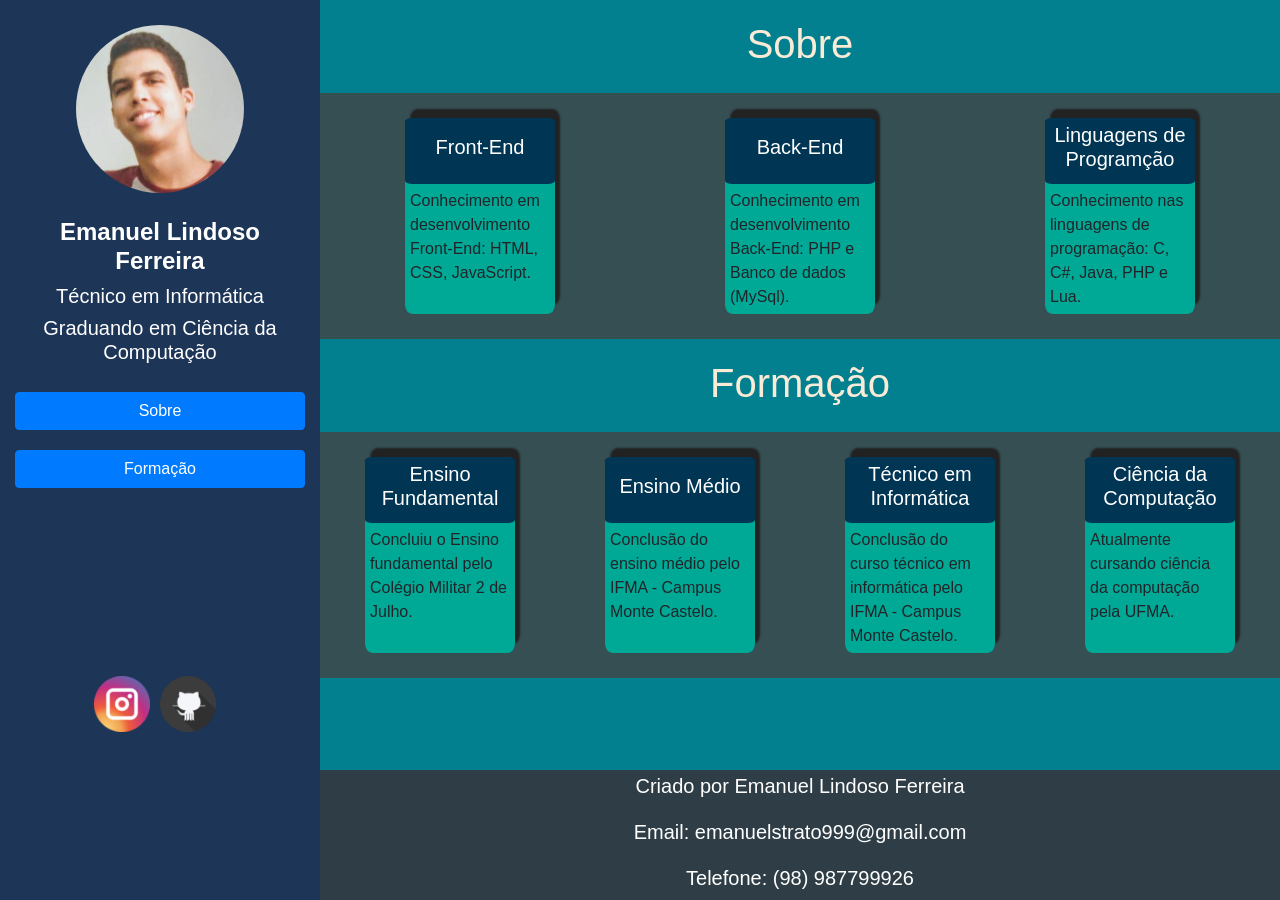
<file: index.html>
<html>
   <head>
        <title>Emanuel Ferreira</title>
        <link rel="stylesheet" type="text/css" href="assets/css/bootstrap.min.css">
        <link rel="stylesheet" type="text/css" href="assets/css/style.css">
       <meta charset="UTF-8">
        <meta name="viewport" content="width=device-width, initial-scale=1">
       <script src="https://ajax.googleapis.com/ajax/libs/jquery/1.10.1/jquery.min.js"></script>
       <script src="assets/script/script.js"></script>
       
    </head>
    <body>
        <section class="container-fluid">
            <div class="painel-esquerda col-3">
                <div class="perfil">
                    <img src="assets/imagens/perfil.jpg">
                </div>
                <div class="perfil-descricao">
                    <h4>Emanuel Lindoso Ferreira</h4>
                    <h5>Técnico em Informática</h5>
                    <h5>Graduando em Ciência da Computação</h5>
                </div>
                
                <div class="menus">
                    <a class="btn btn-primary" href="#sobre" role="button">Sobre</a>   
                    <a class="btn btn-primary" href="#formacao" role="button">Formação</a>   
                </div>
                
                <div class="icones">
                    <a href="https://www.instagram.com/emanuel_fer_/?hl=pt-br" target="_blank"> <img src="assets/imagens/insta.png"></a>
                    <a href="https://github.com/emanuelfer" target="_blank"><img src="assets/imagens/git.png"></a>
                </div>
            </div>
            <div class="painel-direita col-9">
                <h1 id="sobre">Sobre</h1>
                
                <div  class="informacoes">
                    <div class="item">
                        <div class="item-titulo">
                            <h5>Front-End</h5>
                        </div>
                        <div class="item-texto">
                            Conhecimento em desenvolvimento Front-End: HTML, CSS, JavaScript.
                        </div>
                    </div>
                    <div class="item">
                        <div class="item-titulo">
                            <h5>Back-End</h5>
                        </div>
                        <div class="item-texto">
                           Conhecimento em desenvolvimento Back-End: PHP e Banco de dados (MySql).
                        </div>
                    </div>
                     <div class="item">
                        <div class="item-titulo">
                            <h5>Linguagens de Programção</h5>
                        </div>
                        <div class="item-texto">
                            Conhecimento nas linguagens de programação: C, C#, Java, PHP e Lua.
                        </div>
                    </div>
                </div>
                
                 <h1 id="formacao">Formação</h1>
                
                <div  class="informacoes">
                    <div class="item">
                        <div class="item-titulo">
                            <h5>Ensino Fundamental</h5>
                        </div>
                        <div class="item-texto">
                            Concluiu o Ensino fundamental pelo Colégio Militar 2 de Julho.
                        </div>
                    </div>
                    <div class="item">
                        <div class="item-titulo">
                            <h5>Ensino Médio</h5>
                        </div>
                        <div class="item-texto">
                            Conclusão do ensino médio pelo IFMA - Campus Monte Castelo.
                        </div>
                    </div>
                    <div class="item">
                        <div class="item-titulo">
                            <h5>Técnico em Informática</h5>
                        </div>
                        <div class="item-texto">
                            Conclusão do curso técnico em informática pelo IFMA - Campus Monte Castelo.
                        </div>
                    </div>
                     <div class="item">
                        <div class="item-titulo">
                            <h5>Ciência da Computação</h5>
                        </div>
                        <div class="item-texto">
                            Atualmente cursando ciência da computação pela UFMA.
                        </div>
                    </div>
                </div>
                
                <footer class="footer navbar-fixed-bottom">
                    <p>Criado por Emanuel Lindoso Ferreira</p>
                    <p>Email: emanuelstrato999@gmail.com</p>
                    <p>Telefone: (98) 987799926</p>
                </footer>
            </div>
        </section>
    </body>
</html>
</file>
<file: assets/css/style.css>
body{
    padding: 0 ;
    margin: 0 ;
    background-color: #1d3557;

}

.container-fluid {
    padding-right: 0;
    padding-left: 0;
    margin-right: 0;
    margin-left: 0;
    height: 100%;
    display: flex;
    flex-direction: row;
    min-width: 327px;
}


.painel-esquerda{
    background-color: #1d3557;
    display: flex;
    flex-direction: column;
    min-width: 200;
}

.perfil{
    margin: auto;
    margin-top: 25px;
    margin-bottom: 25px;
}

.perfil img{
    height: 168px;
    width: 168px;
    border-radius: 50%;
}

.perfil-descricao{
    color: white;
}

.perfil-descricao h4{
    font-weight: bold;
    text-align: center;
}

.perfil-descricao h5{
    text-align: center;
}

.menus{
    display: flex;
    flex-direction: column;
}

.menus, a, button{
    margin-top: 10px;
    margin-bottom: 10px;
}

.icones{
    display: flex;
    flex-direction: row;
    margin: auto;
}

.icones img{
    width: 56px;
    height: 56px;
    margin-right: 10px;
}

.painel-direita{
    background-color: #028090;
    padding-right: 0px;
    padding-left: 0px;
}

.painel-direita h1{
    text-align: center;
    margin-top: 20px;
    color: antiquewhite;
}

.informacoes{
    width: 100%;
    height: auto;
    margin-right: 0px;
    margin-left: 0px;
    margin-top: 25px;
    background-color: #354f52;
    padding-top: 25px;
    display: flex;
    flex-direction: row;
    flex-wrap: wrap;
    justify-content: space-around;
}

.item{
    width: 150px;
    height: auto;
    background-color: #00a896;
    margin-left: 15px;
    margin-right: 15px;
    border-radius: 5%;
    margin-bottom: 25px;
    box-shadow: 5px -9px 2px #222;

}

.item-titulo{
    color: white;
    display: flex;
    height: 66px;
    align-items: center;
    justify-content: center;
    border-radius: 5%;
    background-color: #003554;
    padding: 5px;
    text-align: center;
}

.item-texto{
    padding: 5px;
}

footer{
    height: 130px;
    padding-top: 10px;
    text-align: center;
    color: white;
    background-color: #2f3e46 ;
    font-size: 20px;
    display: flex;
    flex-direction: column;
    justify-content: center;
    align-items: center;   
    position: absolute;
    bottom: 0;
    width: 100%;
}

@media screen and (max-width: 800px) {
    .painel-direita{
        flex: auto;
    }
}

@media screen and (max-width: 560px) {
    .container-fluid{
        flex-direction: column;
    }
    
    .painel-esquerda, .col-3{
        max-width: 100%;
    }
    
    .p.painel-direita, .col-9{
        max-width: 100%;
    }
}

@media screen and (min-width: 960px){
    .painel-direita{
        min-height: 820px;
    }
}

@media screen and (min-width: 740px) and (max-width: 959px){
    .painel-direita{
        min-height: 1020px;
    }
}

@media screen and (min-width: 360px) and (max-width: 739px) {
    .painel-direita{
        min-height: 1240px;
    }
}

@media screen and (min-width: 327px) and (max-width: 359px){
    .painel-direita{
        min-height: 1830px;
    }
}
</file>
